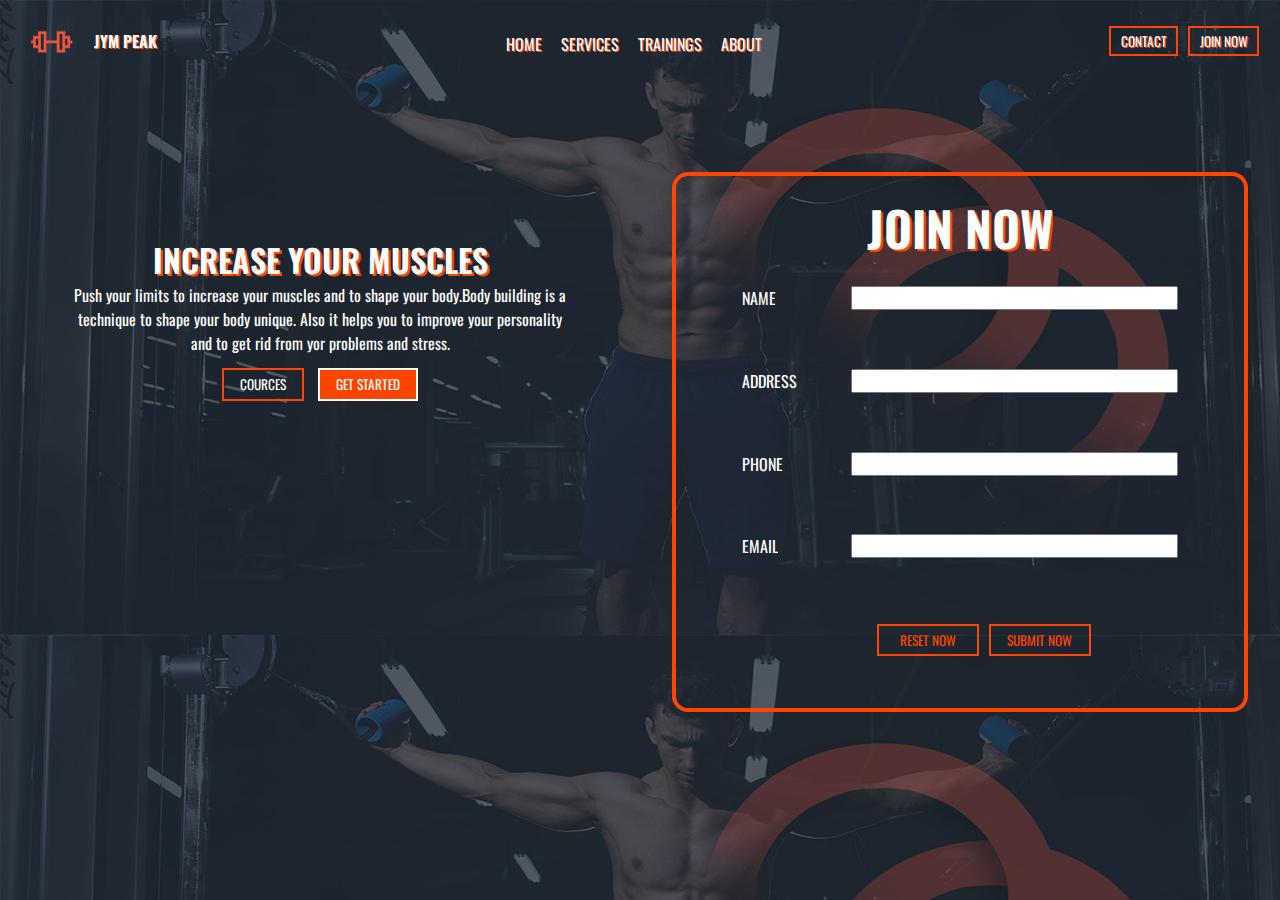
<file: Index.html>
<!DOCTYPE html>
<html lang="en">

<head>
    <meta charset="UTF-8">
    <meta name="viewport" content="width=device-width, initial-scale=1.0">
    <link rel="preconnect" href="https://fonts.googleapis.com">
    <link rel="preconnect" href="https://fonts.gstatic.com" crossorigin>
    <link href="https://fonts.googleapis.com/css2?family=Oswald&display=swap" rel="stylesheet">
    <link rel="stylesheet" href="./style.css">
    <title>Project 1</title>
</head>
<body>
    <div class="container">

        <header>
            <div class="logo">
                <a href="#"><img src="./IMAGES/Logo 2.png" alt=""></a>
                <a href="#">
                    <h1>JYM PEAK</h1>
                </a>
            </div>

            <nav class="navbar">
                <ul>
                    <li><a href="/Index.html">HOME</a></li>
                    <li><a href="/services.html">SERVICES</a></li>
                    <li><a href="/Cources.html">TRAININGS</a></li>
                    <li><a href="https://www.ufcgym.com/">ABOUT</a></li>
                </ul>
            </nav>

            <div id="frntbtn">
                <button class="btn" ><a href="/Contact Us.html">CONTACT</a></button>
                <button class="btn"><a href="/Index.html">JOIN NOW</a></button>
            </div>
        </header>

        <section>

            <div class="text">
                <h1>INCREASE YOUR MUSCLES</h1>
                <p>Push your limits to increase your muscles and to shape your body.Body building is a technique to
                    shape your body unique.
                    Also it helps you to improve your personality and to get rid from yor problems and stress.
                </p>
                <button class="btn"><a href="/Cources.html">COURCES</a></button>
                <button class="btn btn1"><a href="/services.html">GET STARTED</a></button>
            </div>

            <div class="form">
                <h1>JOIN NOW</h1>
                <form action="">
                    <div>
                    <label for="name">NAME</label>
                    <input type="text" name="name" id="name">
                    </div>
                    <div>
                    <label for="name" id="addr">ADDRESS</label>
                    <input type="text" name="name" id="name">
                    </div>
                    <div>
                    <label for="name">PHONE</label>
                    <input type="number" name="name" id="name">
                    </div>
                    <div>
                    <label for="name">EMAIL</label>
                    <input type="email" name="name" id="name">
                    </div>
                    <span class="button">
                    <button class="btn">RESET NOW</button>
                    <button class="btn">SUBMIT NOW</button>
                    </span>
                </form>
            </div>
        </section>
    </div>
</body>

</html>
</file>
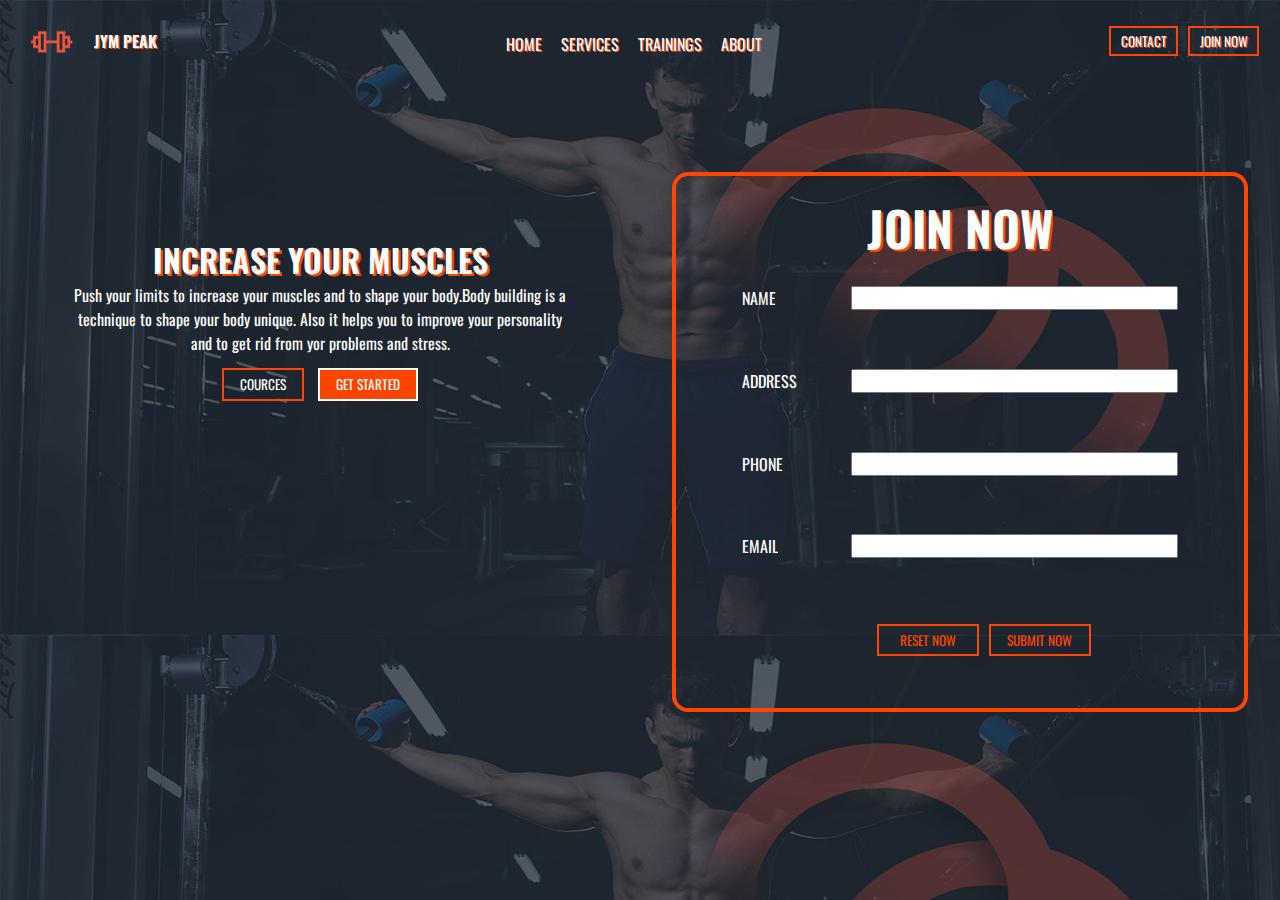
<file: index.html>
<!DOCTYPE html>
<html lang="en">

<head>
    <meta charset="UTF-8">
    <meta name="viewport" content="width=device-width, initial-scale=1.0">
    <link rel="preconnect" href="https://fonts.googleapis.com">
    <link rel="preconnect" href="https://fonts.gstatic.com" crossorigin>
    <link href="https://fonts.googleapis.com/css2?family=Oswald&display=swap" rel="stylesheet">
    <link rel="stylesheet" href="./style.css">
    <title>Project 1</title>
</head>
<body>
    <div class="container">

        <header>
            <div class="logo">
                <a href="#"><img src="./IMAGES/Logo 2.png" alt=""></a>
                <a href="#">
                    <h1>JYM PEAK</h1>
                </a>
            </div>

            <nav class="navbar">
                <ul>
                    <li><a href="./Index.html">HOME</a></li>
                    <li><a href="./services.html">SERVICES</a></li>
                    <li><a href="./Cources.html">TRAININGS</a></li>
                    <li><a href="https://www.ufcgym.com/">ABOUT</a></li>
                </ul>
            </nav>

            <div id="frntbtn">
                <button class="btn" ><a href="/Contact Us.html">CONTACT</a></button>
                <button class="btn"><a href="/Index.html">JOIN NOW</a></button>
            </div>
        </header>

        <section>

            <div class="text">
                <h1>INCREASE YOUR MUSCLES</h1>
                <p>Push your limits to increase your muscles and to shape your body.Body building is a technique to
                    shape your body unique.
                    Also it helps you to improve your personality and to get rid from yor problems and stress.
                </p>
                <button class="btn"><a href="/Cources.html">COURCES</a></button>
                <button class="btn btn1"><a href="/services.html">GET STARTED</a></button>
            </div>

            <div class="form">
                <h1>JOIN NOW</h1>
                <form action="">
                    <div>
                    <label for="name">NAME</label>
                    <input type="text" name="name" id="name">
                    </div>
                    <div>
                    <label for="name" id="addr">ADDRESS</label>
                    <input type="text" name="name" id="name">
                    </div>
                    <div>
                    <label for="name">PHONE</label>
                    <input type="number" name="name" id="name">
                    </div>
                    <div>
                    <label for="name">EMAIL</label>
                    <input type="email" name="name" id="name">
                    </div>
                    <span class="button">
                    <button class="btn">RESET NOW</button>
                    <button class="btn">SUBMIT NOW</button>
                    </span>
                </form>
            </div>
        </section>
    </div>
</body>

</html>
</file>
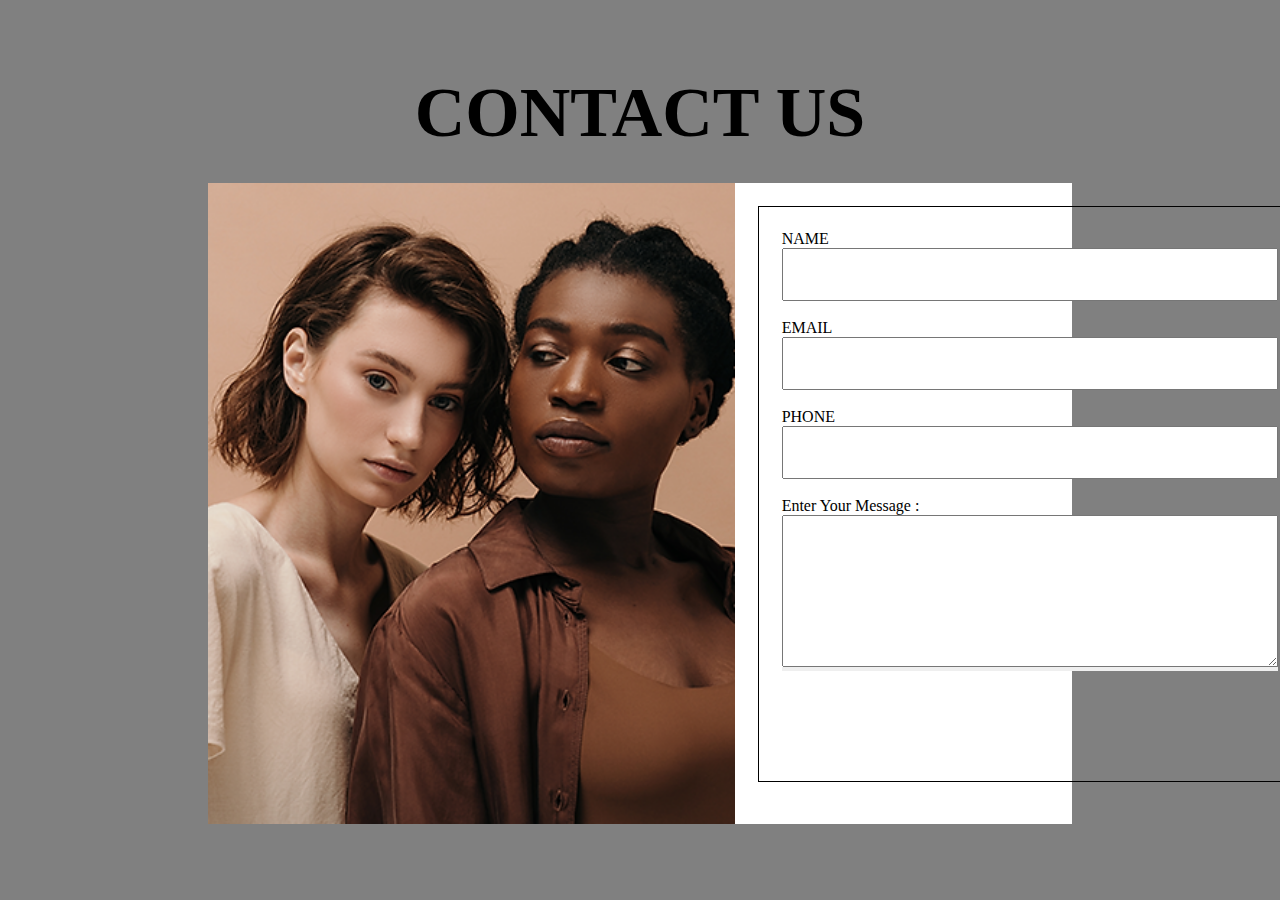
<file: Contact Us.html>
<!DOCTYPE html>
<html lang="en">
<head>
    <meta charset="UTF-8">
    <meta http-equiv="X-UA-Compatible" content="IE=edge">
    <meta name="viewport" content="width=device-width, initial-scale=1.0">
    <title>Contact Us</title>
</head>
<style>
    *{
        margin: 0;
        box-sizing: border-box;
        padding: 0;
    }
    .container{
        background-color: gray;
        height: 100vh;
        width: 100vw;
        display: flex;
        flex-direction: column;
        padding: 23px 23px;
    }
    h1{
        text-align: center;
        font-size: 70px;
        margin-top: 50px;
    }
    .contact{
        display: flex;
        width: 70%;
        height: 75%;
        margin: auto;
        margin-top: 30px;
        background-color: white;
    }
    .contact img{
        height: 100%;
        margin: 0%;
        padding: 0;
    }
    
    .contact form{
       border: 1px solid black;
       height: 90%;
       width: 155%;
       margin: 23px 23px;
       display: flex;
       flex-direction: column;
       padding: 23px 23px;
    }
    
    .contact form input{
       height: 10%;
    }
</style>
<body>
    <div class="container">
        <h1>CONTACT US</h1>
        <div class="contact">
            <div class="pic"><img src="./IMAGES/1.png" alt=""></div>
            <div class="form">
                <form action="">
                    <label for="name">NAME</label>
                    <input type="text">
                    <br>
                    <label for="name">EMAIL</label>
                    <input type="email">
                    <br>
                    <label for="name">PHONE</label>
                    <input type="number">
                    <br>
                    <label for="msg">Enter Your Message :</label>
                    <textarea name="" id="" cols="30" rows="10"></textarea>
                    <button type="submit"></button>
                </form>
            </div>
        </div>
    </div>
</body>
</html>
</file>
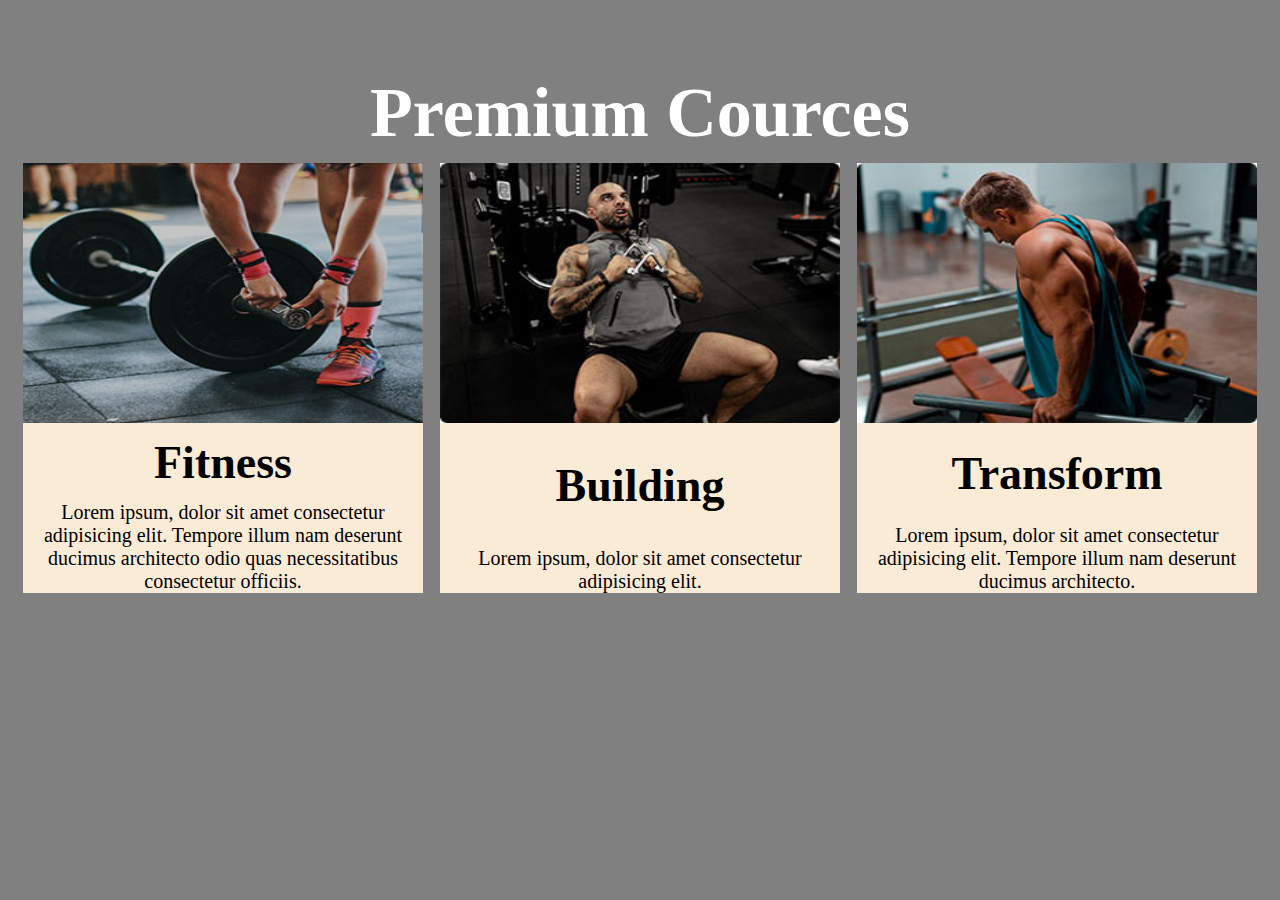
<file: Cources.html>
<!DOCTYPE html>
<html lang="en">
<head>
    <meta charset="UTF-8">
    <meta http-equiv="X-UA-Compatible" content="IE=edge">
    <meta name="viewport" content="width=device-width, initial-scale=1.0">
    <title>Cources</title>
</head>
<style>
     *{
        margin: 0;
        box-sizing: border-box;
        padding: 0;
        text-align: center;
    }
    .container{
        background-color: gray;
        height: 100vh;
        width: 100vw;
        display: flex;
        flex-direction: column;
        padding: 23px 23px;
    }
    h1{
        text-align: center;
        font-size: 70px;
        margin-top: 50px;
        margin-bottom: 10px;
        color: white;
    }
    .services{
        display: flex;
        justify-content: space-between;
    }
    .services .a,.services .b,.services .c {
        background-color: antiquewhite;
        width: 400px;
        height: 430px;
        display: flex;
        flex-direction: column;
        justify-content: space-between;

    }
    
    .services .a img,.services .b img,.services .c img {
        width: 400px;
        height: 260px;

    }
    
    .services .a h5,.services .b h5,.services .c h5 {
       font-size: 46px;

    }
    
    .services .a p,.services .b  p,.services .c  p {
       font-size: 20px;

    }
</style>
<body>
    <div class="container">
        <h1>Premium Cources</h1>
        <div class="services">
            <div class="a">
                <img src="./IMAGES/23.jpg" alt="">
                <h5>Fitness</h5>
                <p>Lorem ipsum, dolor sit amet consectetur adipisicing elit. Tempore illum nam deserunt ducimus architecto odio quas necessitatibus consectetur officiis.</p>
            </div>
            <div class="b">
                <img src="./IMAGES/25.jpg" alt="">
                <h5>Building</h5>
                <p>Lorem ipsum, dolor sit amet consectetur adipisicing elit.</p>
            </div>
            <div class="c">
                <img src="./IMAGES/29.jpg" alt="">
                <h5>Transform</h5>
                <p>Lorem ipsum, dolor sit amet consectetur adipisicing elit. Tempore illum nam deserunt ducimus architecto.</p>
            </div>
        </div>
    </div>
</body>
</html>
</file>
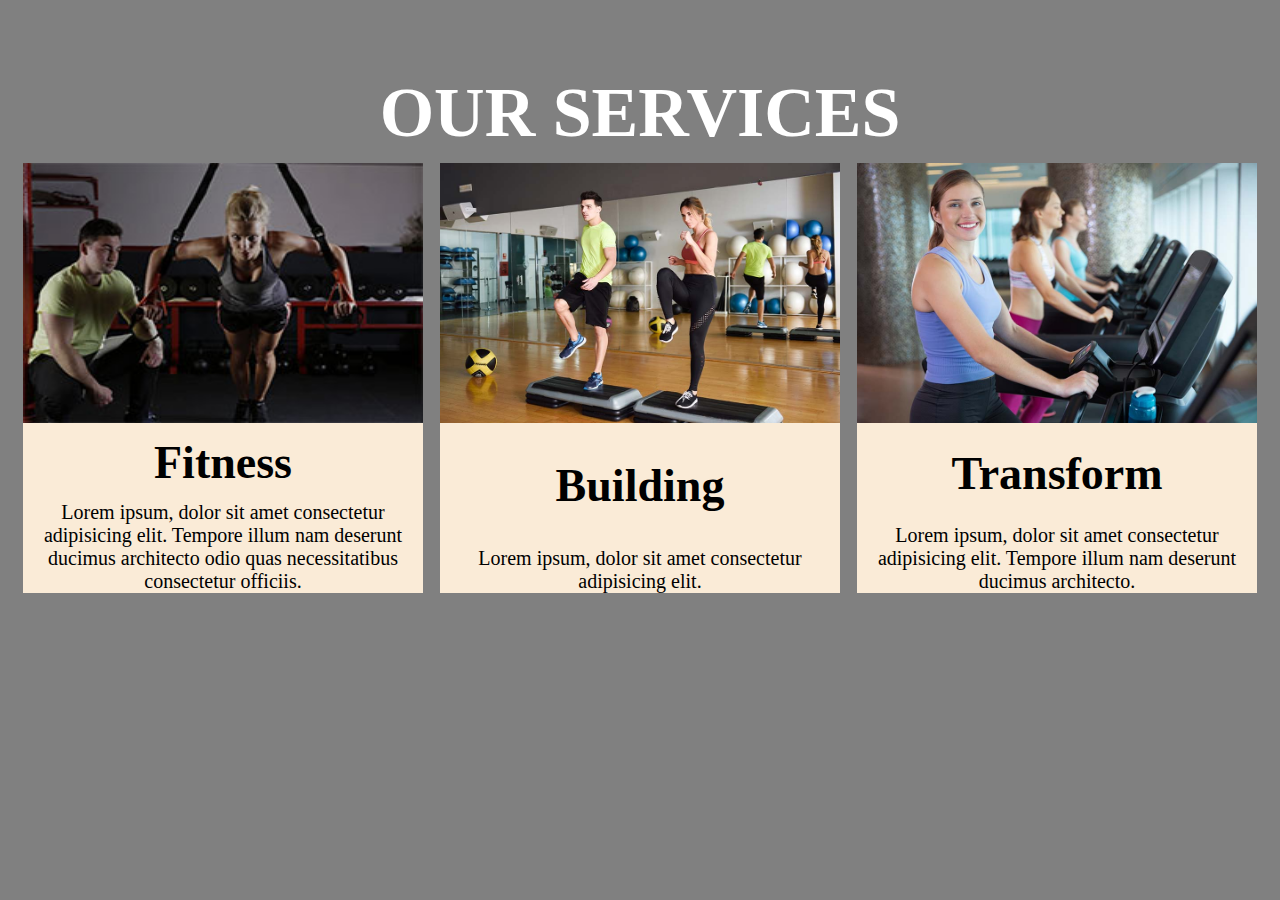
<file: services.html>
<!DOCTYPE html>
<html lang="en">
<head>
    <meta charset="UTF-8">
    <meta http-equiv="X-UA-Compatible" content="IE=edge">
    <meta name="viewport" content="width=device-width, initial-scale=1.0">
    <title>Services</title>
</head>
<style>
     *{
        margin: 0;
        box-sizing: border-box;
        padding: 0;
        text-align: center;
    }
    .container{
        background-color: gray;
        height: 100vh;
        width: 100vw;
        display: flex;
        flex-direction: column;
        padding: 23px 23px;
    }
    h1{
        text-align: center;
        font-size: 70px;
        margin-top: 50px;
        margin-bottom: 10px;
        color: white;
    }
    .services{
        display: flex;
        justify-content: space-between;
    }
    .services .a,.services .b,.services .c {
        background-color: antiquewhite;
        width: 400px;
        height: 430px;
        display: flex;
        flex-direction: column;
        justify-content: space-between;

    }
    
    .services .a img,.services .b img,.services .c img {
        width: 400px;
        height: 260px;

    }
    
    .services .a h5,.services .b h5,.services .c h5 {
       font-size: 46px;

    }
    
    .services .a p,.services .b  p,.services .c  p {
       font-size: 20px;

    }
</style>
<body>
    <div class="container">
        <h1>OUR SERVICES</h1>
        <div class="services">
            <div class="a">
                <img src="./IMAGES/1.jpg" alt="">
                <h5>Fitness</h5>
                <p>Lorem ipsum, dolor sit amet consectetur adipisicing elit. Tempore illum nam deserunt ducimus architecto odio quas necessitatibus consectetur officiis.</p>
            </div>
            <div class="b">
                <img src="./IMAGES/7.jpg" alt="">
                <h5>Building</h5>
                <p>Lorem ipsum, dolor sit amet consectetur adipisicing elit.</p>
            </div>
            <div class="c">
                <img src="./IMAGES/9.jpg" alt="">
                <h5>Transform</h5>
                <p>Lorem ipsum, dolor sit amet consectetur adipisicing elit. Tempore illum nam deserunt ducimus architecto.</p>
            </div>
        </div>
    </div>
</body>
</html>
</file>
<file: style.css>
* {
    box-sizing: border-box;
    margin: 0;
    padding: 0;
    font-family: 'Oswald', sans-serif;
    overflow: hidden;
}

body {
    color: white;
    background-color: rebeccapurple;
    background-image: url('./IMAGES/26.png');
}

body a{
    color: white;
    text-decoration: none;
}

header {
    display: flex;
    justify-content: space-between;
    width: 100%;
    height: 100%;
    margin-left: 1em;
    margin-right: 1em;
}

header a {
    cursor: pointer;
    text-shadow: 1px 1px orangered;

}

.btn {
    cursor: pointer;
    background-color: transparent;
    border: 2px solid orangered;
    color: orangered;
}

.btn:hover {
    background-color: orangered;
    border: 2px solid white;
    color: white;
}

header .logo {
    display: flex;
    justify-content: space-between;
    align-items: center;
}

header .logo a {
    text-decoration: none;
    color: white;
}

header .logo a img {
    padding-top: .3rem;
}

header .logo h1 {
    font-size: 1rem;
    text-shadow: 1px 1px orangered;
    padding: .1rem .4rem;
    border-radius: .3rem;
}

header .logo h1:hover {
    text-shadow: 0px 0px white;
    background-color: white;
}

header .logo h1:hover {
    color: orangered;
}

.navbar ul {
    display: flex;
    justify-content: center;
    align-items: center;
    margin-top: .5rem;
}

.navbar ul li {
    list-style-type: none;
    margin: 1.5rem;
}

.navbar ul li a {
    padding: 0.1rem 0.78rem;
}

.navbar ul li a:hover {
    color: orangered;
    background-color: white;
    border-radius: .5rem;
}

#frntbtn {
    display: flex;
    justify-content: center;
    align-items: center;
    padding-right: 2em;
}

#frntbtn button {
    margin: 0.4rem 0.3rem;
    padding: 0.2rem 0.6rem;
}

section {
    display: flex;
    justify-content: space-around;
    align-items: center;
    width: 100%;
    height: 80vh;
}

section .text {
    width: 45%;
    height: 60vh;
    text-align: center;
    padding: 0rem 2.5rem;
    padding-top: 4rem;
}

section .text h1 {
    font-size: 2rem;
    text-shadow: 2px 2px orangered;
}

section .form {
    border: 4px solid orangered;
    border-radius: 1em;
    padding: 1em 0em;
    width: 45%;
    height: 60vh;
    display: flex;
    flex-direction: column;
    justify-content: space-around;
    align-items: center;
}

section .form form {
    width: 30%;
    height: 30vh;
    display: flex;
    flex-direction: column;
    justify-content: space-around;
    align-items: center;
}

section .form h1 {
    font-size: 3rem;
    text-shadow: 2px 2px orangered;
}

section .form form {
    width: 80%;
    height: 95%;
}

section .form form div {
    width: 100%;
    display: flex;
    justify-content: space-between;
    padding: 0rem .6rem;
}

section .form form input {
    width: 80%;
}

.text .btn {
    margin: .8rem .3rem;
    padding: .3rem 1rem;
}

.text .btn1 {
    background-color: orangered;
    color: white;
    border: 2px solid white;
}

.text .btn1:hover {
    background-color: transparent;
    color: orangered;
    border: 2px solid orangered;
}

.button {
    display: flex;
    width: 24em;
    justify-content: space-between;
    margin-left: 6em;
}

.button button {
    margin: .5em .5em;
    padding: .3em .3em;
    width: 100%;
}

/* ------------------------------------------------------RESPONSIVE ---------------------------------------------------------------------*/

@media screen and (min-width: 950px) and (max-width:1315px) {

    .navbar ul li {
        list-style-type: none;
        margin: 1.5rem 0.5rem;
    }

    .navbar ul li a {
        padding: 0.1rem 0.1rem;
    }

    section .form form input {
        width: 75%;
    }

    .button {
        display: flex;
        width: 14em;
        justify-content: space-between;
        margin-left: 3em;
    }

    .button button {
        margin: .5em .4em;
        padding: .3em .2em;
        width: 100%;
    }
}

@media screen and (min-width: 750px) and (max-width:950px) {

    header .logo a img {
        padding-top: .1rem;
    }

    header .logo h1 {
        font-size: 1rem;
        text-shadow: 1px 1px orangered;
        padding: .1rem .4rem;
        border-radius: .3rem;
    }

    header .logo h1:hover {
        text-shadow: 0px 0px white;
        background-color: white;
    }

    header .logo h1:hover {
        color: orangered;
    }

    .navbar ul li {
        list-style-type: none;
        margin: 1.25rem 0.2rem;
    }

    .navbar ul li a {
        padding: 0.1rem 0.01rem;
        font-size: 0.8rem;

    }
    section .form h1 {
        font-size: 2rem;
    }
    
    section .form form div {
        width: 100%;
        display: flex;
        justify-content: space-between;
        padding: 0rem .2rem;
    }

    section .form form input {
        width: 70%;
    }

    #addr{
        margin-right: .4rem;
    }

    .button {
        display: flex;
        width: 14em;
        justify-content: space-between;
        margin-left: 3em;
    }

    .button button {
        margin: .5em .4em;
        padding: .3em .2em;
        width: 100%;
    }
}
</file>
